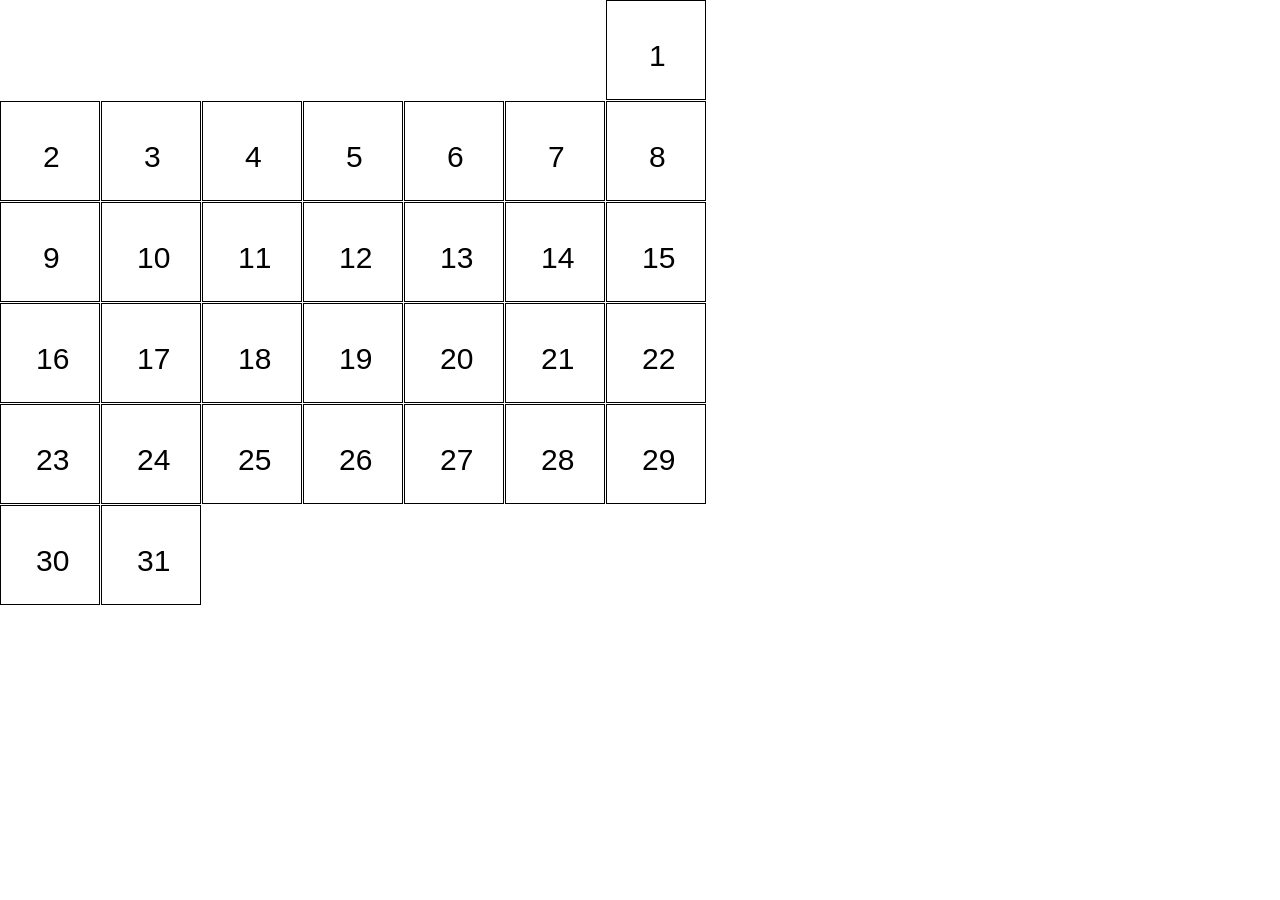
<file: index.html>
<!doctype html><html lang="en"><head><meta charset="utf-8"><meta name="viewport" content="width=device-width, initial-scale=1.0"><title>Calendar</title><link rel="stylesheet" href="index.9747d587.css"></head><body> <div class="calendar calendar--31 calendar--sun"> <div class="calendar__day"></div> <div class="calendar__day"></div> <div class="calendar__day"></div> <div class="calendar__day"></div> <div class="calendar__day"></div> <div class="calendar__day"></div> <div class="calendar__day"></div> <div class="calendar__day"></div> <div class="calendar__day"></div> <div class="calendar__day"></div> <div class="calendar__day"></div> <div class="calendar__day"></div> <div class="calendar__day"></div> <div class="calendar__day"></div> <div class="calendar__day"></div> <div class="calendar__day"></div> <div class="calendar__day"></div> <div class="calendar__day"></div> <div class="calendar__day"></div> <div class="calendar__day"></div> <div class="calendar__day"></div> <div class="calendar__day"></div> <div class="calendar__day"></div> <div class="calendar__day"></div> <div class="calendar__day"></div> <div class="calendar__day"></div> <div class="calendar__day"></div> <div class="calendar__day"></div> <div class="calendar__day"></div> <div class="calendar__day"></div> <div class="calendar__day"></div> </div> </body></html>
</file>
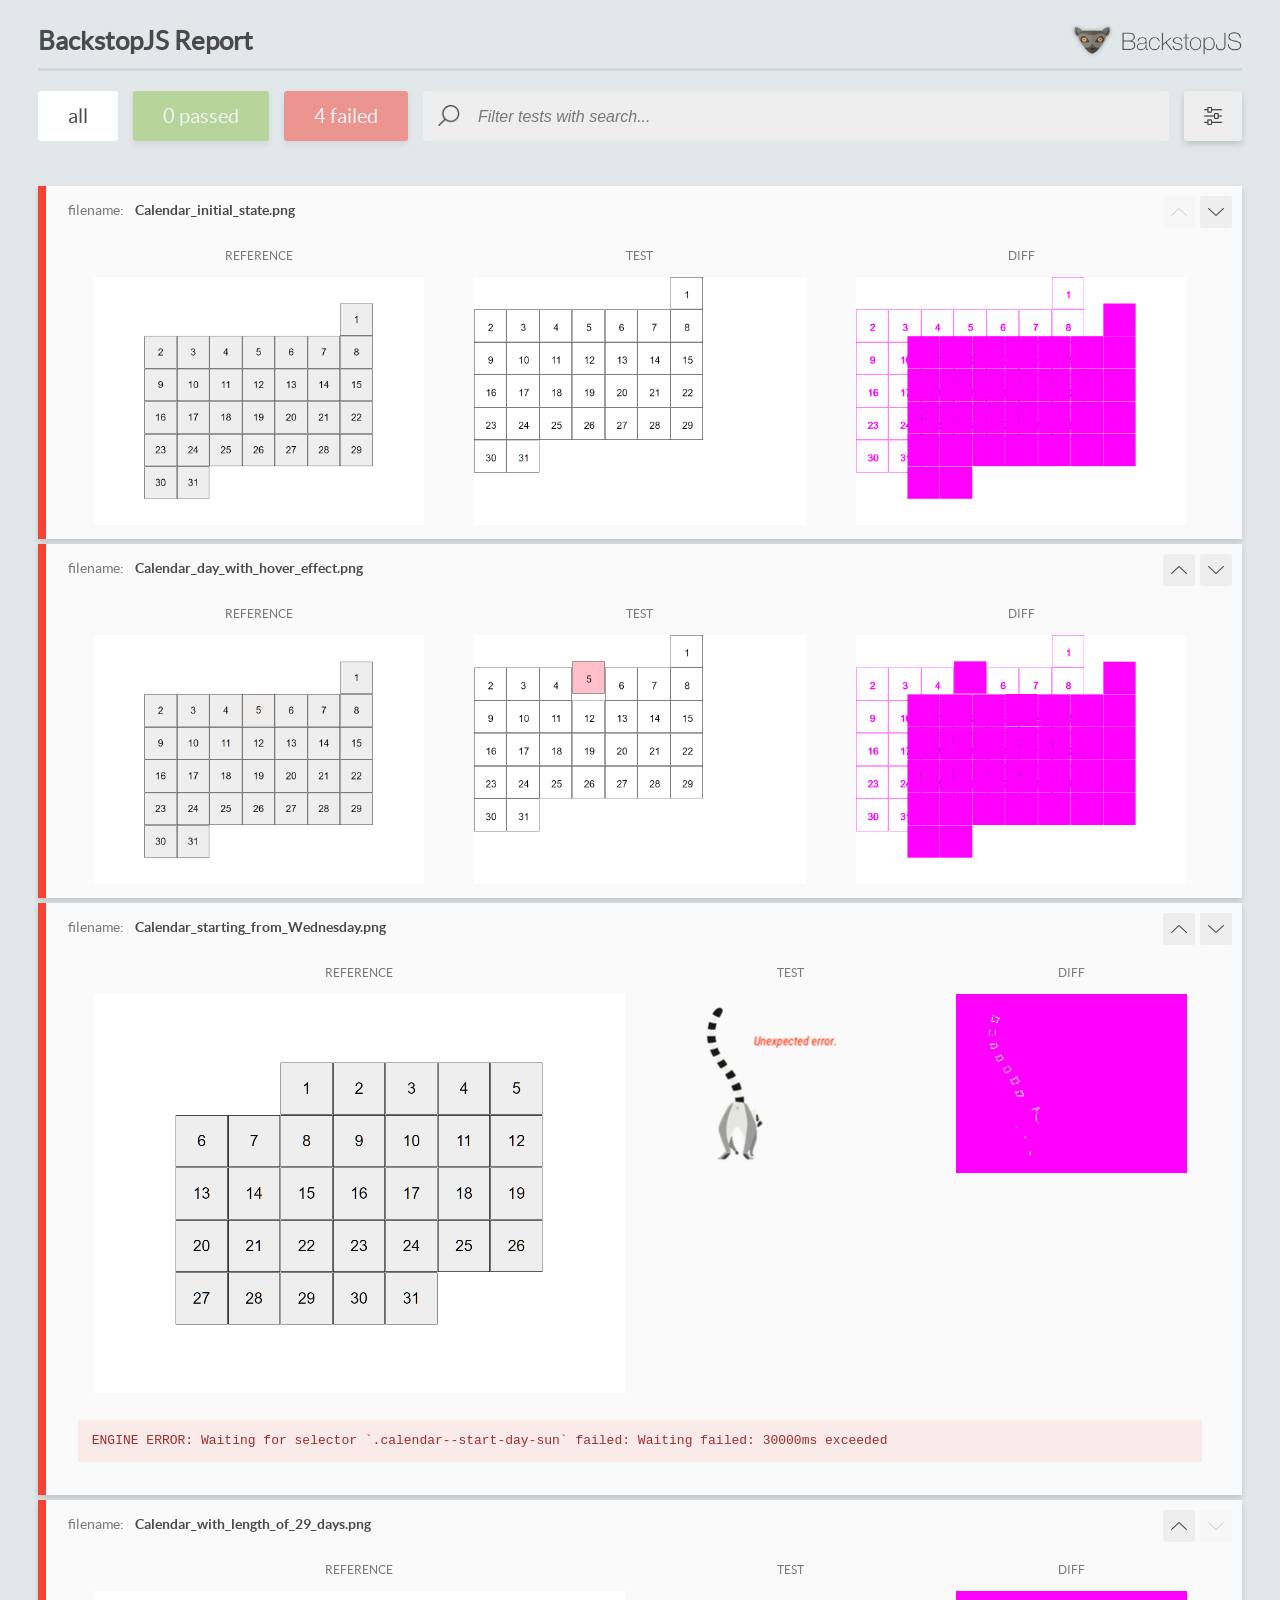
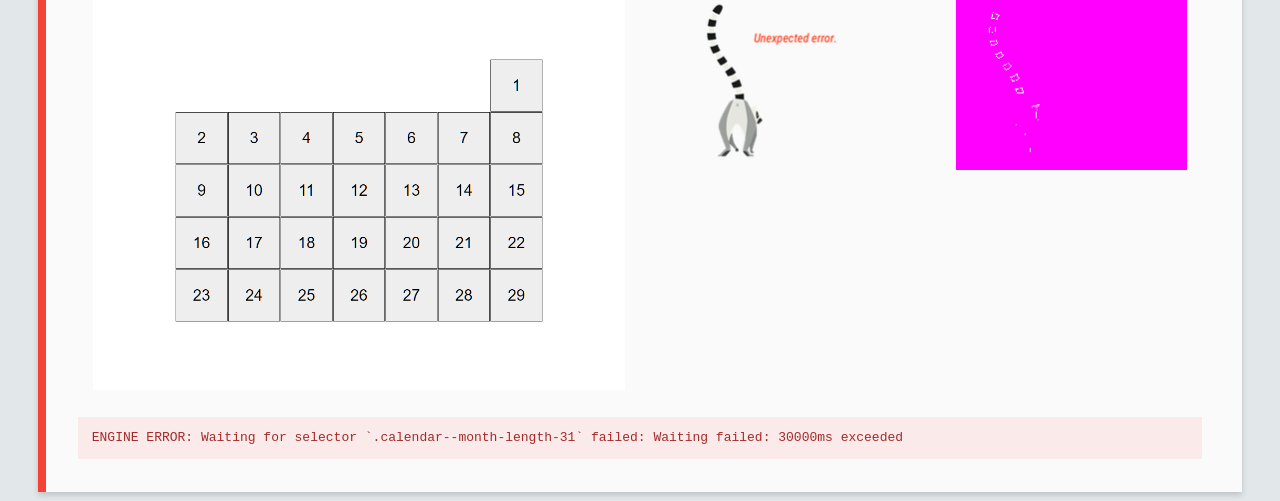
<file: report/html_report/index.html>
<!DOCTYPE html>
<html>
  <head>
    <meta charset="utf-8">
    <!-- Disable Cache -->
    <meta http-equiv="Cache-Control" content="no-cache, no-store, must-revalidate">
    <meta http-equiv="Pragma" content="no-cache">
    <meta http-equiv="Expires" content="0">

    <title>BackstopJS Report</title>

    <style>
      @font-face {
          font-family: 'latoregular';
          src: url('./assets/fonts/lato-regular-webfont.woff2') format('woff2'),
              url('./assets/fonts/lato-regular-webfont.woff') format('woff');
          font-weight: 400;
          font-style: normal;
      }
      @font-face {
          font-family: 'latobold';
          src: url('./assets/fonts/lato-bold-webfont.woff2') format('woff2'),
              url('./assets/fonts/lato-bold-webfont.woff') format('woff');
          font-weight: 700;
          font-style: normal;
      }

      .ReactModal__Body--open {
          overflow: hidden;
      }
      .ReactModal__Body--open .header {
        display: none;
      }

    </style>
  </head>
  <body style="background-color: #E2E7EA">
    <div id="root">

    </div>
    <script>
      function report (report) { // eslint-disable-line no-unused-vars
        window.tests = report;
      }
    </script>
    <script src="config.js"></script>
    <script src="index_bundle.js"></script>
  </body>
</html>
</file>
<file: index.9747d587.css>
body{margin:0}html{font-family:Arial,Helvetica,sans-serif}.calendar{flex-wrap:wrap;gap:1px;max-width:707px;display:flex}.calendar__day{box-sizing:border-box;color:#eee;border:1px solid #000;width:100px;height:100px;transition-duration:.5s;display:none;position:relative}.calendar__day:first-child{margin-left:606px}.calendar__day:before{color:#000;font-size:30px;font-weight:500;position:absolute;top:38px;left:35px}.calendar--mon .calendar__day:first-child{margin-left:0}.calendar--tue .calendar__day:first-child{margin-left:101px}.calendar--wed .calendar__day:first-child{margin-left:202px}.calendar--thu .calendar__day:first-child{margin-left:303px}.calendar--fri .calendar__day:first-child{margin-left:404px}.calendar--sat .calendar__day:first-child{margin-left:505px}.calendar--sun .calendar__day:first-child{margin-left:606px}.calendar .calendar__day:first-of-type:before,.calendar .calendar__day:nth-of-type(2):before,.calendar .calendar__day:nth-of-type(3):before,.calendar .calendar__day:nth-of-type(4):before,.calendar .calendar__day:nth-of-type(5):before,.calendar .calendar__day:nth-of-type(6):before,.calendar .calendar__day:nth-of-type(7):before,.calendar .calendar__day:nth-of-type(8):before,.calendar .calendar__day:nth-of-type(9):before{left:42px}.calendar .calendar__day:first-of-type,.calendar .calendar__day:nth-of-type(2),.calendar .calendar__day:nth-of-type(3),.calendar .calendar__day:nth-of-type(4),.calendar .calendar__day:nth-of-type(5),.calendar .calendar__day:nth-of-type(6),.calendar .calendar__day:nth-of-type(7),.calendar .calendar__day:nth-of-type(8),.calendar .calendar__day:nth-of-type(9),.calendar .calendar__day:nth-of-type(10),.calendar .calendar__day:nth-of-type(11),.calendar .calendar__day:nth-of-type(12),.calendar .calendar__day:nth-of-type(13),.calendar .calendar__day:nth-of-type(14),.calendar .calendar__day:nth-of-type(15),.calendar .calendar__day:nth-of-type(16),.calendar .calendar__day:nth-of-type(17),.calendar .calendar__day:nth-of-type(18),.calendar .calendar__day:nth-of-type(19),.calendar .calendar__day:nth-of-type(20),.calendar .calendar__day:nth-of-type(21),.calendar .calendar__day:nth-of-type(22),.calendar .calendar__day:nth-of-type(23),.calendar .calendar__day:nth-of-type(24),.calendar .calendar__day:nth-of-type(25),.calendar .calendar__day:nth-of-type(26),.calendar .calendar__day:nth-of-type(27),.calendar .calendar__day:nth-of-type(28),.calendar .calendar__day:nth-of-type(29),.calendar .calendar__day:nth-of-type(30),.calendar .calendar__day:nth-of-type(31){display:block}.calendar .calendar__day:first-of-type:before{content:"1"}.calendar .calendar__day:nth-of-type(2):before{content:"2"}.calendar .calendar__day:nth-of-type(3):before{content:"3"}.calendar .calendar__day:nth-of-type(4):before{content:"4"}.calendar .calendar__day:nth-of-type(5):before{content:"5"}.calendar .calendar__day:nth-of-type(6):before{content:"6"}.calendar .calendar__day:nth-of-type(7):before{content:"7"}.calendar .calendar__day:nth-of-type(8):before{content:"8"}.calendar .calendar__day:nth-of-type(9):before{content:"9"}.calendar .calendar__day:nth-of-type(10):before{content:"10"}.calendar .calendar__day:nth-of-type(11):before{content:"11"}.calendar .calendar__day:nth-of-type(12):before{content:"12"}.calendar .calendar__day:nth-of-type(13):before{content:"13"}.calendar .calendar__day:nth-of-type(14):before{content:"14"}.calendar .calendar__day:nth-of-type(15):before{content:"15"}.calendar .calendar__day:nth-of-type(16):before{content:"16"}.calendar .calendar__day:nth-of-type(17):before{content:"17"}.calendar .calendar__day:nth-of-type(18):before{content:"18"}.calendar .calendar__day:nth-of-type(19):before{content:"19"}.calendar .calendar__day:nth-of-type(20):before{content:"20"}.calendar .calendar__day:nth-of-type(21):before{content:"21"}.calendar .calendar__day:nth-of-type(22):before{content:"22"}.calendar .calendar__day:nth-of-type(23):before{content:"23"}.calendar .calendar__day:nth-of-type(24):before{content:"24"}.calendar .calendar__day:nth-of-type(25):before{content:"25"}.calendar .calendar__day:nth-of-type(26):before{content:"26"}.calendar .calendar__day:nth-of-type(27):before{content:"27"}.calendar .calendar__day:nth-of-type(28):before{content:"28"}.calendar .calendar__day:nth-of-type(29):before{content:"29"}.calendar .calendar__day:nth-of-type(30):before{content:"30"}.calendar .calendar__day:nth-of-type(31):before{content:"31"}.calendar--28 .calendar__day:nth-child(29),.calendar--28 .calendar__day:nth-child(30),.calendar--28 .calendar__day:nth-child(31),.calendar--29 .calendar__day:nth-child(30),.calendar--29 .calendar__day:nth-child(31),.calendar--30 .calendar__day:nth-child(31){display:none}.calendar__day:hover{background-color:#ffbfcb;transition-duration:.5s;transform:translateY(-20px)}
/*# sourceMappingURL=index.9747d587.css.map */
</file>
